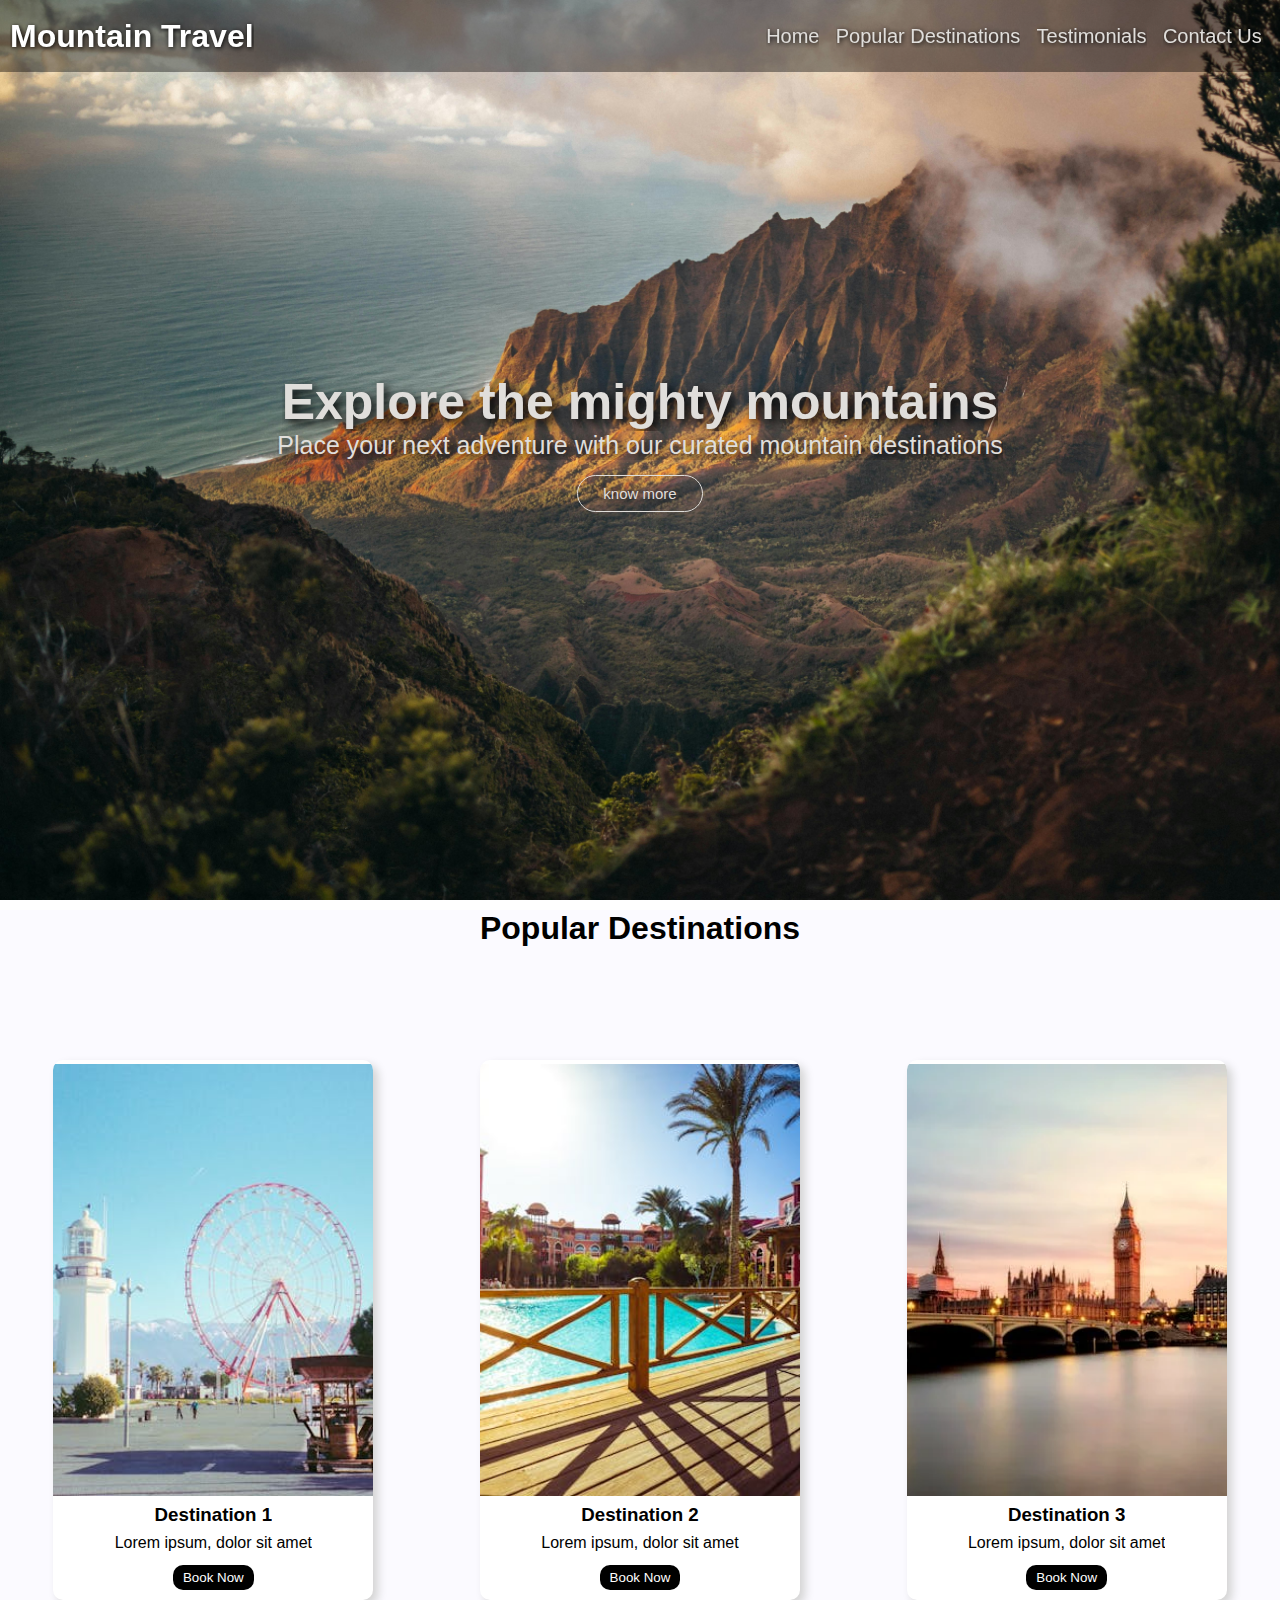
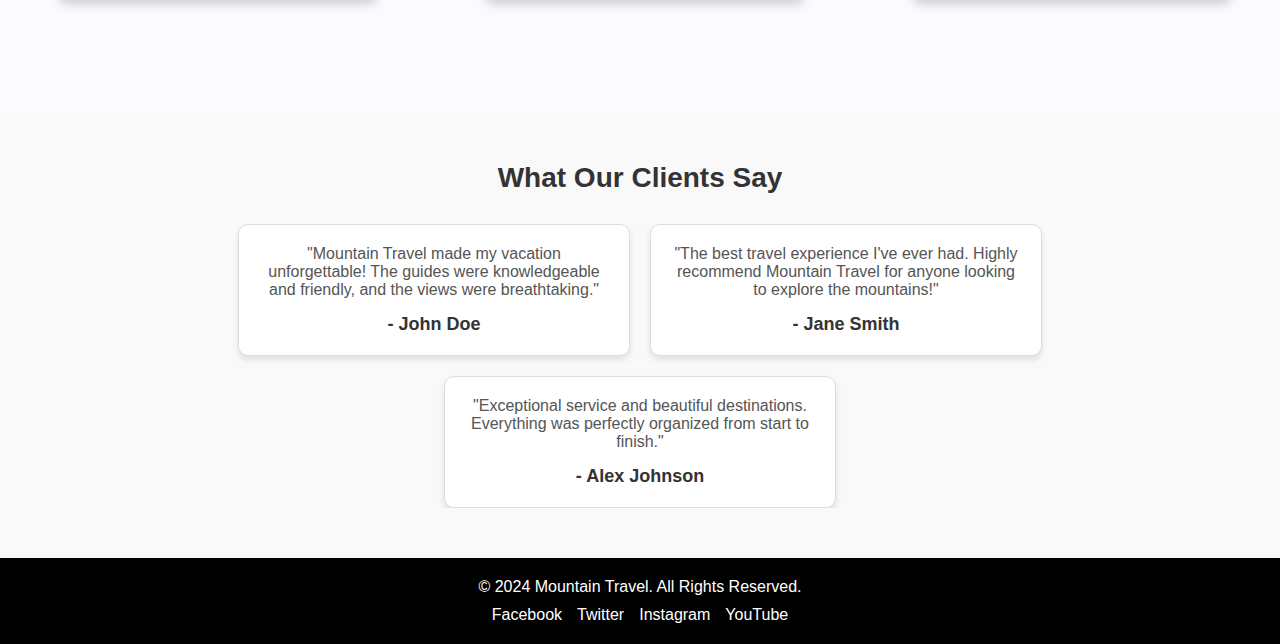
<file: index.html>
<!DOCTYPE html>
<html lang="en">
<head>
    <meta charset="UTF-8">
    <meta name="viewport" content="width=device-width, initial-scale=1.0">
    <title>Travel</title>
    <link rel="stylesheet" href="landingpage.css">
</head>
<body>
    <nav class="navbar">
        <h1>Mountain Travel</h1>
        <div class="anchor">
            <a href="#">Home</a>
            <a href="#popular">Popular Destinations</a>
            <a href="#test">Testimonials</a>
            <a href="#foot">Contact Us</a>
        </div>
    </nav>
    <div class="banner">
        <h1>Explore the mighty mountains</h1>
        <p>Place your next adventure with our curated mountain destinations</p>
        <a href="#"><button>know more</button></a>
    </div>
    <div class="pop" id="popular">
        <h1>Popular Destinations</h1>
    <div class="cardsection">
        <div class="card">
            <img src="dest1.jpeg" alt="">
            <h3>Destination 1</h3>
            <p>Lorem ipsum, dolor sit amet</p>
           <a href="booking.html"><button>Book Now</button></a> 
        </div>
        <div class="card">
            <img src="dest3.jpeg" alt="">
            <h3>Destination 2</h3>
            <p>Lorem ipsum, dolor sit amet</p>
            <a href="booking.html"><button>Book Now</button></a>
        </div>
        <div class="card">
            <img src="dest2.webp" alt="">
            <h3>Destination 3</h3>
            <p>Lorem ipsum, dolor sit amet</p>
            <a href="booking.html"><button>Book Now</button></a>
        </div>
    </div>
</div>
<section class="testimonial-section" id="test">
    <div class="container">
      <h2 class="testimonial-title">What Our Clients Say</h2>
      <div class="testimonial-cards">
        <div class="testimonial-card">
          <p class="testimonial-text">
            "Mountain Travel made my vacation unforgettable! The guides were knowledgeable and friendly, and the views were breathtaking."
          </p>
          <h3 class="testimonial-author">- John Doe</h3>
        </div>
        <div class="testimonial-card">
          <p class="testimonial-text">
            "The best travel experience I've ever had. Highly recommend Mountain Travel for anyone looking to explore the mountains!"
          </p>
          <h3 class="testimonial-author">- Jane Smith</h3>
        </div>
        <div class="testimonial-card">
          <p class="testimonial-text">
            "Exceptional service and beautiful destinations. Everything was perfectly organized from start to finish."
          </p>
          <h3 class="testimonial-author">- Alex Johnson</h3>
        </div>
      </div>
    </div>
  </section>
  
<footer class="footer" id="foot">
    <div class="footer-content">
      <p>&copy; 2024 Mountain Travel. All Rights Reserved.</p>
      <ul class="social-links">
        <li><a href="#" target="_blank">Facebook</a></li>
        <li><a href="#" target="_blank">Twitter</a></li>
        <li><a href="#" target="_blank">Instagram</a></li>
        <li><a href="#" target="_blank">YouTube</a></li>
      </ul>
    </div>
  </footer>
</body>
</html>
</file>
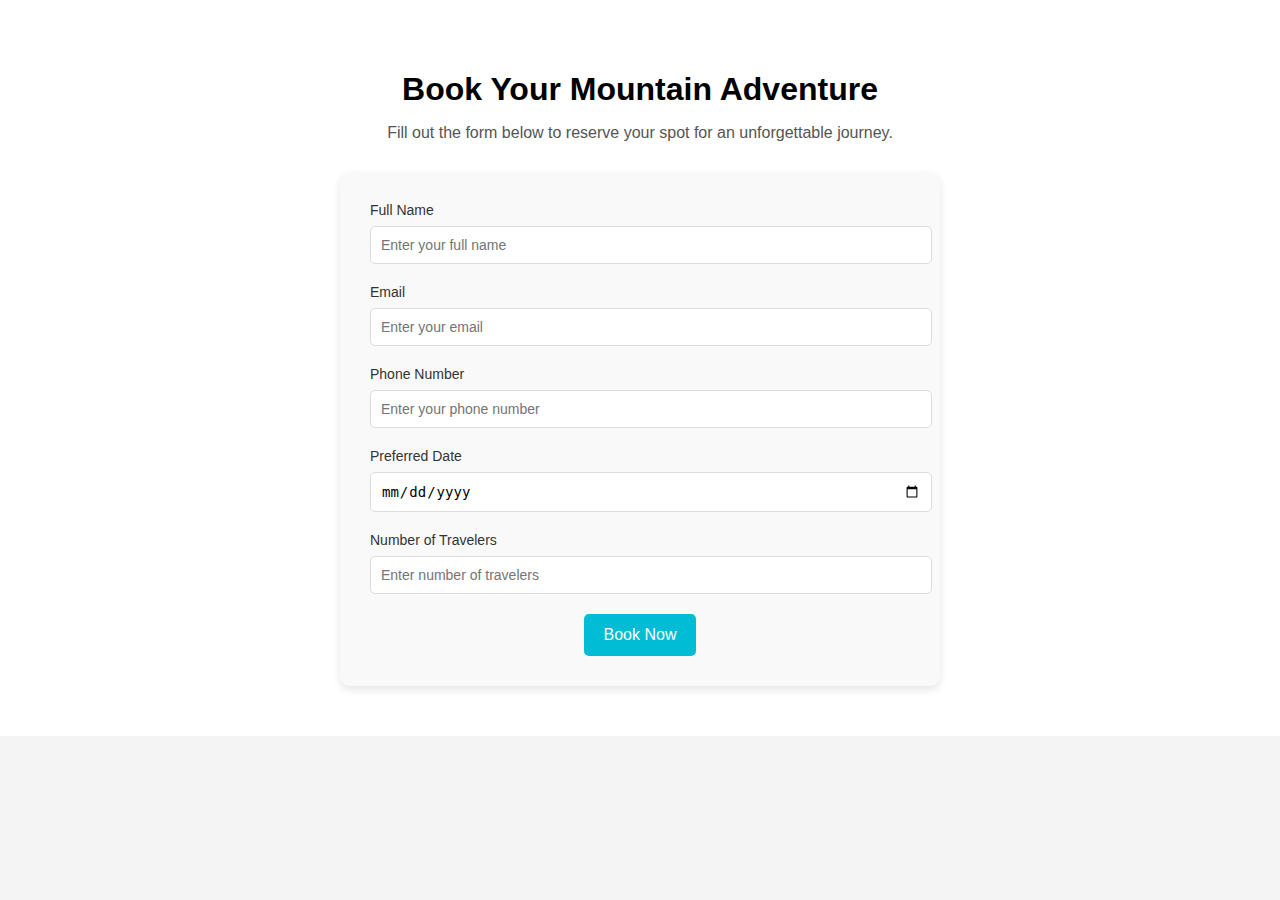
<file: booking.html>
<!DOCTYPE html>
<html lang="en">
<head>
  <meta charset="UTF-8">
  <meta name="viewport" content="width=device-width, initial-scale=1.0">
  <title>Mountain Booking</title>
  <link rel="stylesheet" href="booking.css">
</head>
<body>
  <section class="booking-section">
    <div class="container">
      <h1>Book Your Mountain Adventure</h1>
      <p>Fill out the form below to reserve your spot for an unforgettable journey.</p>
      <form class="booking-form" action="index.html">
        <div class="form-group">
          <label for="name">Full Name</label>
          <input type="text" id="name" name="name" placeholder="Enter your full name" required>
        </div>
        <div class="form-group">
          <label for="email">Email</label>
          <input type="email" id="email" name="email" placeholder="Enter your email" required>
        </div>
        <div class="form-group">
          <label for="phone">Phone Number</label>
          <input type="tel" id="phone" name="phone" placeholder="Enter your phone number" required>
        </div>
        <div class="form-group">
          <label for="date">Preferred Date</label>
          <input type="date" id="date" name="date" required>
        </div>
        <div class="form-group">
          <label for="travelers">Number of Travelers</label>
          <input type="number" id="travelers" name="travelers" min="1" max="10" placeholder="Enter number of travelers" required>
        </div>
        <button type="submit" class="btn-submit">Book Now</button>
      </form>
    </div>
  </section>
</body>
</html>
</file>
<file: landingpage.css>
*{
    margin: 0;
    border: 0;
    font-family:'Franklin Gothic Medium', 'Arial Narrow', Arial, sans-serif;
    overflow-x: hidden;
    scroll-behavior: smooth;
}
.banner{
    background-image: url("./mountain.jpg");
    background-size: cover;
    height: 100vh;
    width: 100vw;
    background-color: black;
    display: flex;
    flex-direction: column;
    align-items: center;
    justify-content: center;
    color:#E0DEDB;
    font-size: 25px;
    text-shadow: 4px 4px 10px black;
}
.banner button{
    background-color: transparent;
    color:#E0DEDB;
    padding:9px 25px ;
    border-radius: 25px;
    margin: 15px;
    border:1px solid #E0DEDB;
    font-size: 15px;
    cursor: pointer;
    text-shadow: 1px 1px 15px black;
}
.banner button:hover{
    background-color:#E0DEDB;
    color:#0C1814;
}

.navbar{
    position: fixed;
    display: flex;
    align-items: center;
    justify-content: space-between;
    background-color: rgba(0, 0,0,0.4);
    width: 100vw;
    height: 8vh;
    padding:0px 10px;
    color:white;
    text-shadow: 1px 1px 5px black;
    border: none;
}

.anchor{
    display: flex;
    align-items: center;
    width: 40vw;
    justify-content: space-around;
    padding: 0px 20px;
}
.anchor a{
    text-decoration: none;
    color:#E0DEDB;
    font-size: 20px;
    transition: margin 0.2s ease;
}
.anchor a:hover{
    margin-bottom: 10px;
    color:white;
}
.pop{
    text-align: center;
    width: 100vw;
    margin-top: 10px;
    background-color: #FBFAFF;
}
.cardsection{
    text-align: center;
    display: flex;
    align-items: center;
    justify-content: space-around;
    height: 85vh;
    width: 100vw;
}
.card{
    width: 25vw;
    height: 60vh;
    box-shadow:5px 5px 10px lightgray;
    border-radius: 10px;
    display: flex;
    flex-direction: column;
    align-items: center;
    justify-content: space-around;
    background-color: white;
    transition: transform 0.3s ease;
}
.card img{
    height: 80%;
}
.card button{
    background-color: black;
    border-radius: 10px;
    color:white;
    padding:5px 10px;
    margin-bottom: 5px;
    margin-top: 5px;
    cursor: pointer;
}
.card:hover{
    transform:scale(1.05);
}

.footer {
    background-color: #000;
    color: #fff;
    padding: 20px 0;
    text-align: center;
  }
  
  .footer-content p {
    margin: 0;
    font-size: 16px;
  }
  
  .footer-content .social-links {
    list-style: none;
    padding: 0;
    margin: 10px 0 0;
    display: flex;
    justify-content: center;
    gap: 15px;
  }
  
  .footer-content .social-links li {
    display: inline;
  }
  
  .footer-content .social-links a {
    color: white;
    text-decoration: none;
    font-size: 16px;
    transition: color 0.3s;
  }
  
  .footer-content .social-links a:hover {
    color:orange;
  }
.testimonial-section {
    background-color: #f9f9f9;
    padding: 50px 20px;
    text-align: center;
  }
  
  .testimonial-section .container {
    max-width: 1200px;
    margin: 0 auto;
  }
  
  .testimonial-title {
    font-size: 28px;
    font-weight: bold;
    margin-bottom: 30px;
    color: #333; 
  }
  
  .testimonial-cards {
    display: flex;
    flex-wrap: wrap;
    justify-content: center;
    gap: 20px;
  }
  
  .testimonial-card {
    background-color: #fff; 
    border: 1px solid #ddd; 
    border-radius: 10px;
    padding: 20px;
    max-width: 350px;
    box-shadow: 0 4px 6px rgba(0, 0, 0, 0.1); 
  }
  
  .testimonial-text {
    font-size: 16px;
    color: #555; 
    margin-bottom: 15px;
  }
  
  .testimonial-author {
    font-size: 18px;
    font-weight: bold;
    color: #333; 
  }
</file>
<file: booking.css>
body {
  font-family: Arial, sans-serif;
  margin: 0;
  padding: 0;
  background-color: #f4f4f4; 
  color: #333;
}

.booking-section {
  padding: 50px 20px;
  background-color: #fff; 
  text-align: center;
}

.booking-section .container {
  max-width: 600px;
  margin: 0 auto;
}

.booking-section h1 {
  font-size: 32px;
  margin-bottom: 10px;
  color: #000;
}

.booking-section p {
  font-size: 16px;
  margin-bottom: 30px;
  color: #555; 
}


.booking-form {
  background-color: #f9f9f9; 
  padding: 30px;
  border-radius: 10px;
  box-shadow: 0 4px 8px rgba(0, 0, 0, 0.1); 
}
.form-group {
  margin-bottom: 20px;
  text-align: left;
}

.form-group label {
  display: block;
  margin-bottom: 8px;
  font-size: 14px;
  color: #333; 
}
.form-group input,
.form-group select {
  width: 100%;
  padding: 10px;
  border: 1px solid #ddd; 
  border-radius: 5px;
  font-size: 14px;
}

.form-group input:focus,
.form-group select:focus {
  outline: none;
  border-color: #00bcd4;
  box-shadow: 0 0 4px rgba(0, 188, 212, 0.5);
}

.btn-submit {
  display: inline-block;
  padding: 12px 20px;
  background-color: #00bcd4; 
  color: #fff;
  border: none;
  border-radius: 5px;
  font-size: 16px;
  cursor: pointer;
  transition: background-color 0.3s;
}

.btn-submit:hover {
  background-color: #008c9e; 
}
</file>
